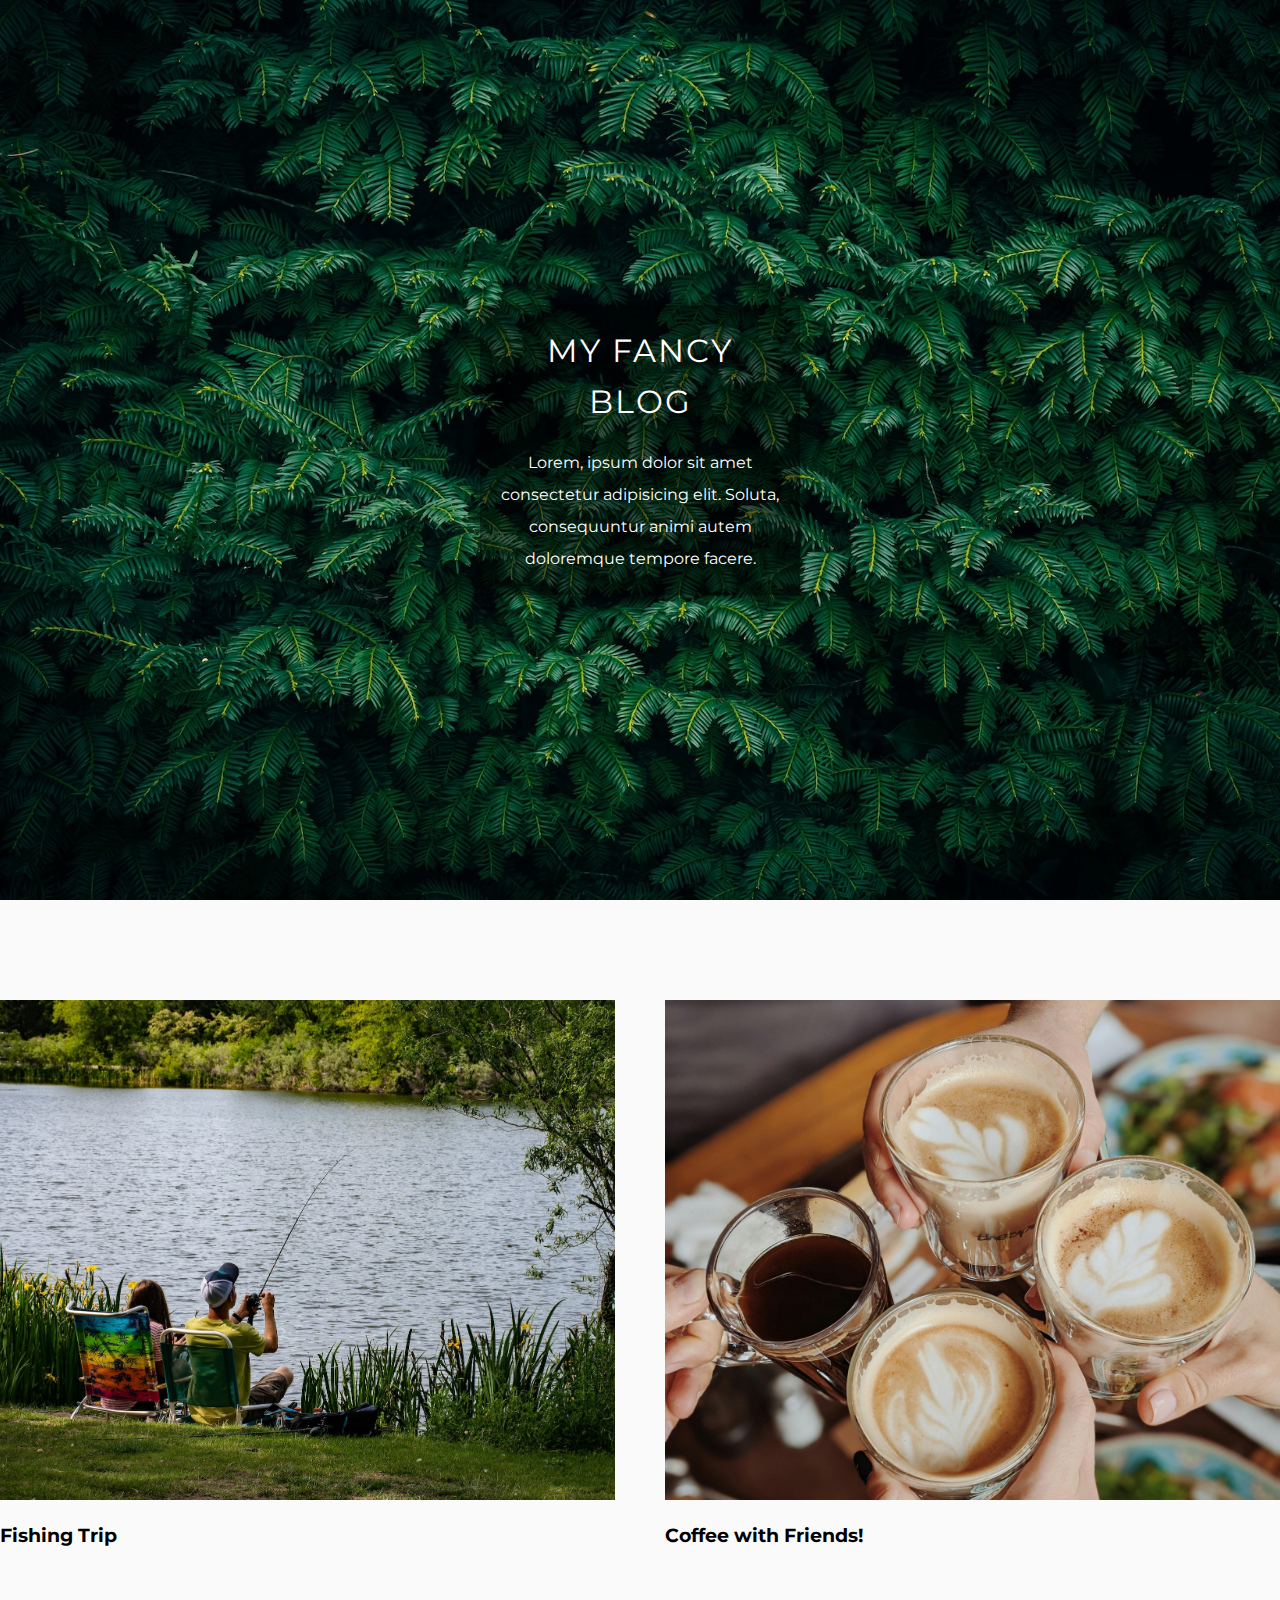
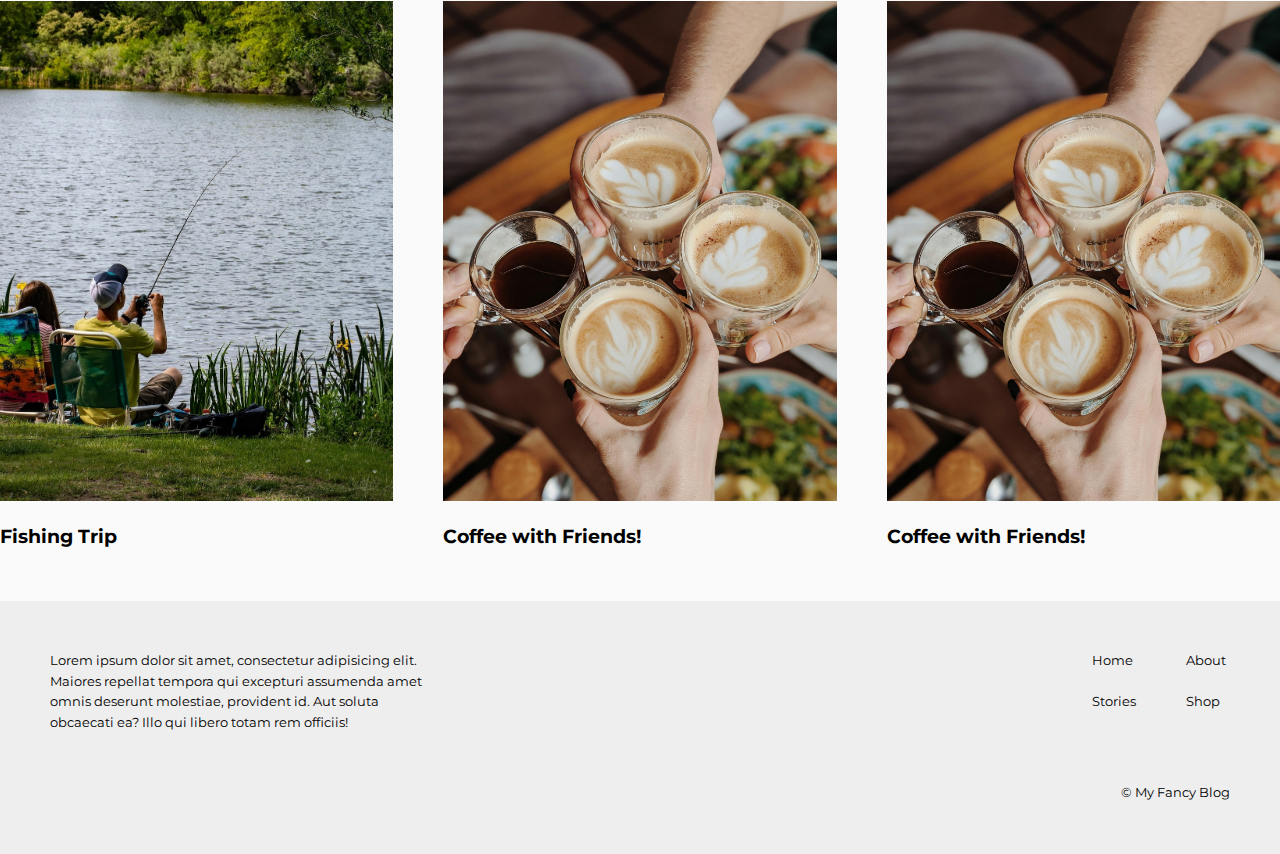
<file: blog/index.html>
<!DOCTYPE html>
<html lang="en">
<head>
    <meta charset="UTF-8">
    <meta name="viewport" content="width=device-width, initial-scale=1.0">
    <title>My Fancy Blog</title>
    
    <link rel="preconnect" href="https://fonts.googleapis.com">
    <link rel="preconnect" href="https://fonts.gstatic.com" crossorigin>
    <link href="https://fonts.googleapis.com/css2?family=Montserrat:ital,wght@0,100..900;1,100..900&display=swap" rel="stylesheet">
    <link href="https://fonts.googleapis.com/css2?family=Cardo:ital,wght@0,400;0,700;1,400&family=Montserrat:ital,wght@0,100..900;1,100..900&display=swap" rel="stylesheet">

    <link rel="stylesheet" href="style.css">
</head>
<body>
    
    <!-- WEBSITE NAVIGATION -->
    <nav class="navbar">
        <div class="container">
            
            <!-- Website Brand -->
            <a href="#" class="navbar-brand">My Fancy Blog</a>

            <!-- Links -->
            <ul class="navbar-nav">

                <li class="nav-item">
                    <a href="#" class="nav-link">Featured Stories</a>
                </li>
                <li class="nav-item">
                    <a href="#" class="nav-link">About</a>
                </li>
                <li class="nav-item">
                    <a href="#" class="nav-link">Shop</a>
                </li>

            </ul>

        </div>
    </nav>

    <!-- INTRO BOX -->
    <header class="intro">
        <div class="intro-container">
            <h1>My Fancy Blog</h1>
            <p>Lorem, ipsum dolor sit amet consectetur adipisicing elit. Soluta, consequuntur animi autem doloremque tempore facere.</p>
        </div>
    </header>
    
    <!-- WEBSITE CONTAINER -->
    <div class="container">
        
        <!-- MAIN WEBSITE CONTENT -->
        <main class="main-content">
            
            <!-- SECTION OF FEATURED STORIES -->
            <section class="featured-stories">
                
                <!-- SECTION TITLE -->
                <h3 class="vertical-title">Featured Stories</h3>

                <!-- SIMPLE GRID LAYOUT -->
                <div class="row two-column">
                    
                    <!-- Card -->
                    <a href="story.html" class="card">
                        <div class="card-image">
                            <img src="images/fishing.jpg" alt="Fishing">
                        </div>
                        
                        <h2>Fishing Trip</h2>
                    </a>
                    
                    <!-- Card -->
                    <a href="story.html" class="card">
                        <div class="card-image">
                            <img src="images/coffee.jpg" alt="Coffee">
                        </div>
                        
                        <h2>Coffee with Friends!</h2>
                    </a>
                    
                </div>

                <!-- SIMPLE GRID LAYOUT -->
                <div class="row three-column">
                    
                    <!-- Card -->
                    <a href="story.html" class="card">
                        <div class="card-image">
                            <img src="images/fishing.jpg" alt="Fishing">
                        </div>
                        
                        <h2>Fishing Trip</h2>
                    </a>
                    
                    <!-- Card -->
                    <a href="story.html" class="card">
                        <div class="card-image">
                            <img src="images/coffee.jpg" alt="Coffee">
                        </div>
                        
                        <h2>Coffee with Friends!</h2>
                    </a>
                    
                    <!-- Card -->
                    <a href="story.html" class="card">
                        <div class="card-image">
                            <img src="images/coffee.jpg" alt="Coffee">
                        </div>
                        
                        <h2>Coffee with Friends!</h2>
                    </a>
                    
                </div>
                
            </section>
            
        </main>
        
    </div>

    <!-- WEBSITE FOOTER -->
    <footer class="website-footer">
        
        <div class="container">

            <p class="summary">
                Lorem ipsum dolor sit amet, consectetur adipisicing elit. Maiores repellat tempora qui excepturi assumenda amet omnis deserunt molestiae, provident id. Aut soluta obcaecati ea? Illo qui libero totam rem officiis!
            </p>

            <ul class="footer-links">

                <li class="footer-item">
                    <a href="#" class="link">Home</a>
                </li>
                <li class="footer-item">
                    <a href="#" class="link">Stories</a>
                </li>
                <li class="footer-item">
                    <a href="#" class="link">About</a>
                </li>
                <li class="footer-item">
                    <a href="#" class="link">Shop</a>
                </li>

            </ul>

            <p class="copyright">
                &copy; My Fancy Blog
            </p>

        </div>

    </footer>

</body>
</html>
</file>
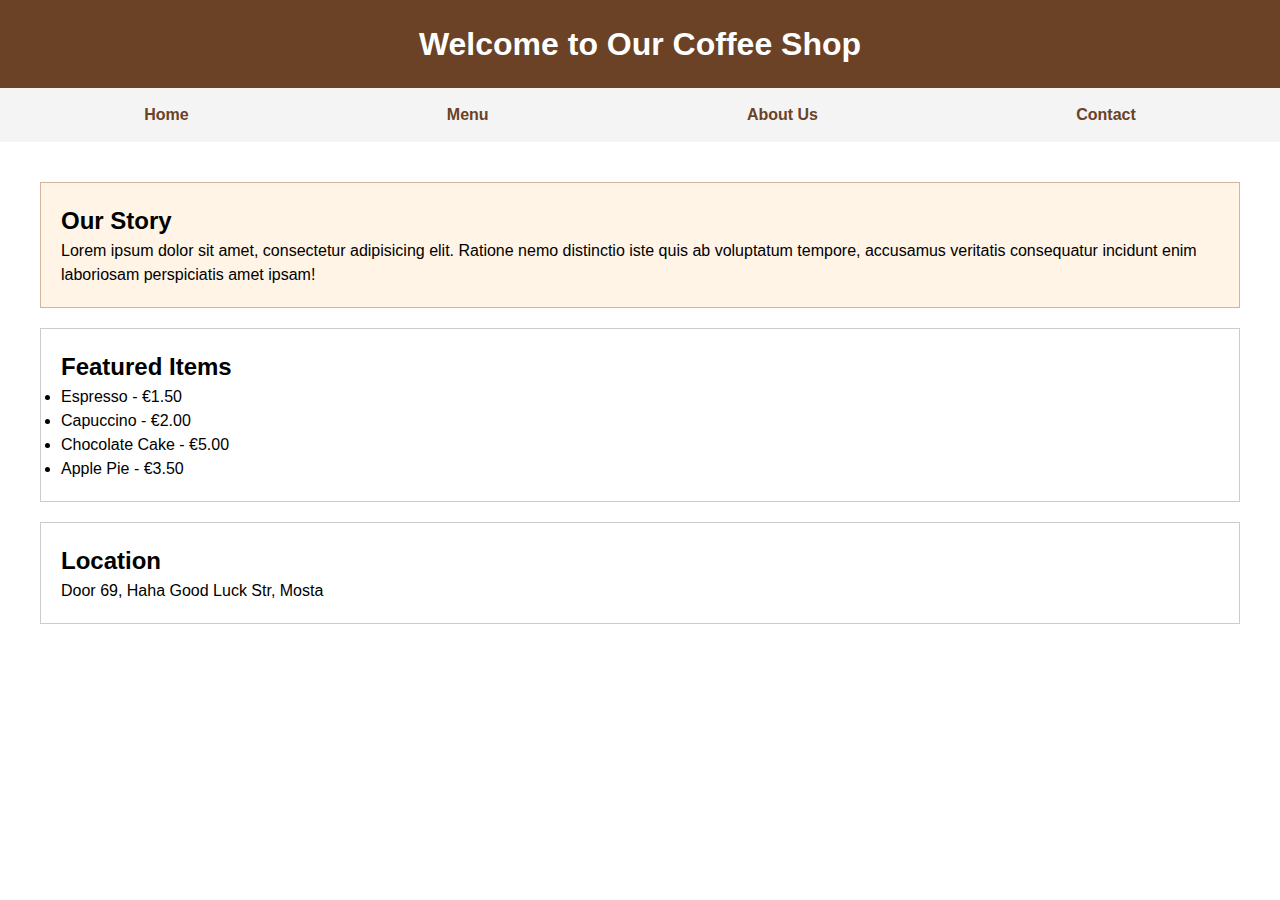
<file: coffee-shop.html>
<!DOCTYPE html>
<html lang="en">
<head>
    <meta charset="UTF-8">
    <meta name="viewport" content="width=device-width, initial-scale=1.0">
    <title>Coffee Shop</title>

    <style>
        /* This is a basic CSS reset
            targeting ALL elements */
        * {
            margin: 0;
            padding: 0;
        }

        body {
            font-family: Arial, sans-serif;
            line-height: 1.5;
        }

        header {
            background-color: #6b4226;
            color: #fff;
            text-align: center;
            padding: 20px;
        }

        nav {
            background-color: #f4f4f4;
            padding: 15px;
            display: flex;
            justify-content: space-around;
        }

        /* This targets all links
            inside the navigation ONLY */
        nav a {
            color: #6b4226;
            text-decoration: none;
            font-weight: bold;
        }

        main {
            margin: 20px;
            padding: 20px;
        }

        /* Classes are targeted with
            a dot. */
        .box {
            border-width: 1px;
            border-style: solid;
            border-color: #ccc;
            padding: 20px;
            margin-bottom: 20px;
        }

        .highlight {
            background-color: #fff4e6;
            border-color: #d4b49b;
        }
    </style>
</head>
<body>

    <!-- Website Header -->
    <header>
        <h1>Welcome to Our Coffee Shop</h1>
    </header>

    <!-- Website Navigation -->
    <nav>
        <a href="#">Home</a>
        <a href="#">Menu</a>
        <a href="#">About Us</a>
        <a href="#">Contact</a>
    </nav>

    <!-- Main Content -->
    <main>

        <!-- Welcome Box -->
        <div class="box highlight">
            <h2>Our Story</h2>
            <p>Lorem ipsum dolor sit amet, consectetur adipisicing elit. Ratione nemo distinctio iste quis ab voluptatum tempore, accusamus veritatis consequatur incidunt enim laboriosam perspiciatis amet ipsam!</p>
        </div>

        <!-- Featured Items Box -->
        <div class="box">
            <h2>Featured Items</h2>
            <ul>
                <li>Espresso - &euro;1.50</li>
                <li>Capuccino - &euro;2.00</li>
                <li>Chocolate Cake - &euro;5.00</li>
                <li>Apple Pie - &euro;3.50</li>
            </ul>
        </div>

        <!-- Location Box -->
        <div class="box">
            <h2>Location</h2>
            <p>Door 69, Haha Good Luck Str, Mosta</p>
        </div>
    </main>
</body>
</html>
</file>
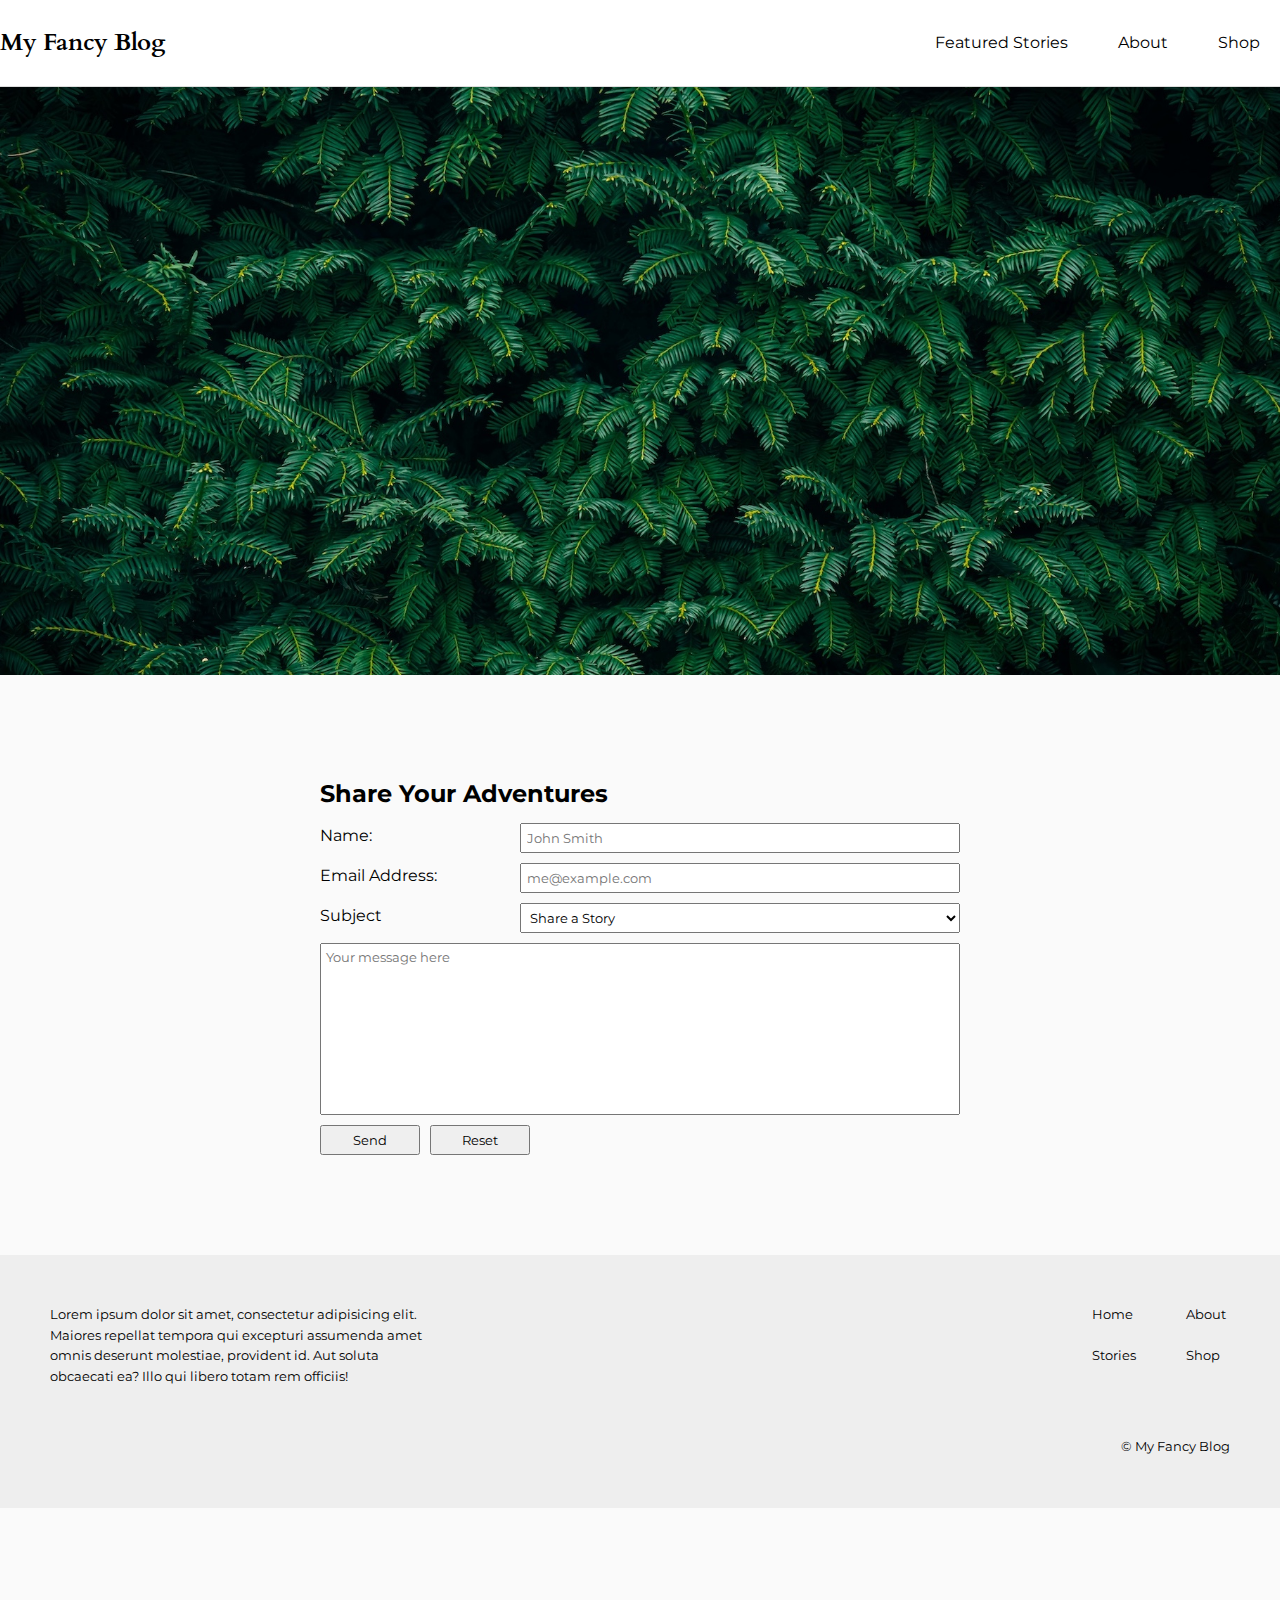
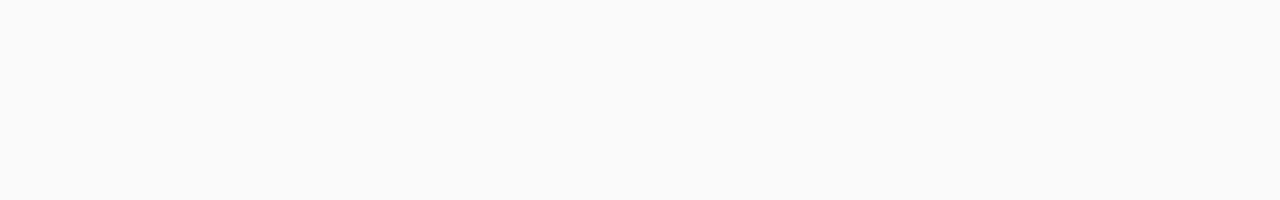
<file: blog/contact.html>
<!DOCTYPE html>
<html lang="en">
<head>
    <meta charset="UTF-8">
    <meta name="viewport" content="width=device-width, initial-scale=1.0">
    <title>My Fancy Blog :: Leaves are Life</title>
    
    <link rel="preconnect" href="https://fonts.googleapis.com">
    <link rel="preconnect" href="https://fonts.gstatic.com" crossorigin>
    <link href="https://fonts.googleapis.com/css2?family=Montserrat:ital,wght@0,100..900;1,100..900&display=swap" rel="stylesheet">
    <link href="https://fonts.googleapis.com/css2?family=Cardo:ital,wght@0,400;0,700;1,400&family=Montserrat:ital,wght@0,100..900;1,100..900&display=swap" rel="stylesheet">
    
    <link rel="stylesheet" href="style.css">
</head>
<body>
    
    <!-- WEBSITE NAVIGATION -->
    <nav class="navbar">
        <div class="container">
            
            <!-- Website Brand -->
            <a href="#" class="navbar-brand">My Fancy Blog</a>
            
            <!-- Links -->
            <ul class="navbar-nav">
                
                <li class="nav-item">
                    <a href="#" class="nav-link">Featured Stories</a>
                </li>
                <li class="nav-item">
                    <a href="#" class="nav-link">About</a>
                    <div class="dropdown">
                        <a href="#">New Page</a>
                        <a href="#">New Page</a>
                    </div>
                </li>
                <li class="nav-item">
                    <a href="#" class="nav-link">Shop</a>
                </li>
                
            </ul>
            
        </div>
    </nav>

    <!-- ARTICLE HEADER -->
    <header class="intro intro-narrow"></header>
    
    <!-- WEBSITE CONTAINER -->
    <div class="container">
        
        <!-- MAIN WEBSITE CONTENT -->
        <main class="main-content">
            
            <!--
                Forms need to use back-end code to send an
                email. It is not possible to make this work
                using only HTML and CSS. For this example,
                we'll just compile an email.
            -->
            <form action="mailto:info@example.com" method="post" enctype="text/plain" class="website-form content-narrow">
            
                <h2>Share Your Adventures</h2>

                <div class="form-element">
                    <label for="name">Name:</label>
                    <input type="text" name="name" id="name" placeholder="John Smith" required>
                </div>
                <div class="form-element">
                    <label for="email">Email Address:</label>
                    <input type="email" name="email" id="email" placeholder="me@example.com" required>
                </div>

                <!--
                    The value="" part of a dropdown will
                    be printed in the email
                -->
                <div class="form-element">
                    <label for="subject">Subject</label>
                    <select name="subject" id="subject">
                        <option value="Share a Story">Share a Story</option>
                        <option value="Karen">I am offended by this</option>
                    </select>
                </div>
                <div class="form-element">
                    <textarea name="message" id="message" rows="10" placeholder="Your message here"></textarea>
                </div>

                <div class="form-element">
                    <button type="submit">Send</button>
                    <button type="reset">Reset</button>
                </div>

            </form>
            
        </main>
        
    </div>
    
    <!-- WEBSITE FOOTER -->
    <footer class="website-footer">
        
        <div class="container">
            
            <p class="summary">
                Lorem ipsum dolor sit amet, consectetur adipisicing elit. Maiores repellat tempora qui excepturi assumenda amet omnis deserunt molestiae, provident id. Aut soluta obcaecati ea? Illo qui libero totam rem officiis!
            </p>
            
            <ul class="footer-links">
                
                <li class="footer-item">
                    <a href="#" class="link">Home</a>
                </li>
                <li class="footer-item">
                    <a href="#" class="link">Stories</a>
                </li>
                <li class="footer-item">
                    <a href="#" class="link">About</a>
                </li>
                <li class="footer-item">
                    <a href="#" class="link">Shop</a>
                </li>
                
            </ul>
            
            <p class="copyright">
                &copy; My Fancy Blog
            </p>
            
        </div>
        
    </footer>    
    
</body>
</html>
</file>
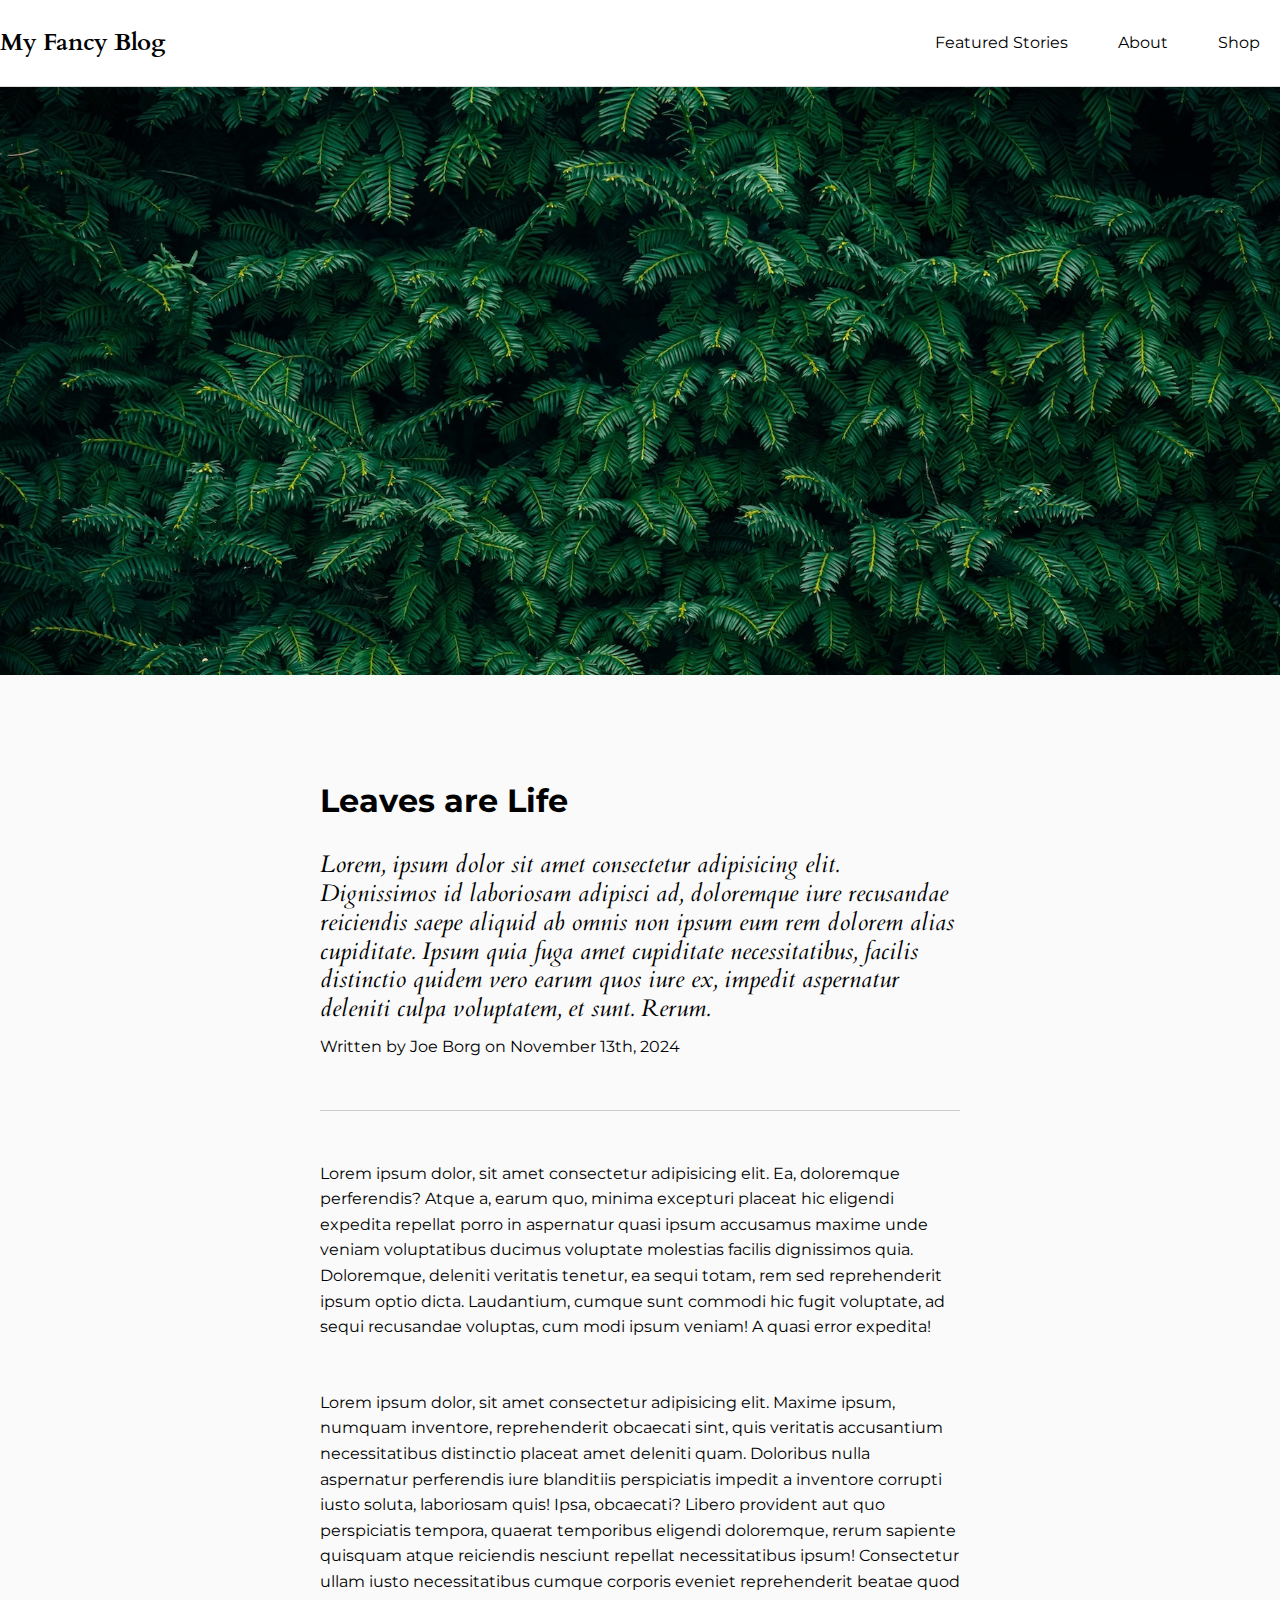
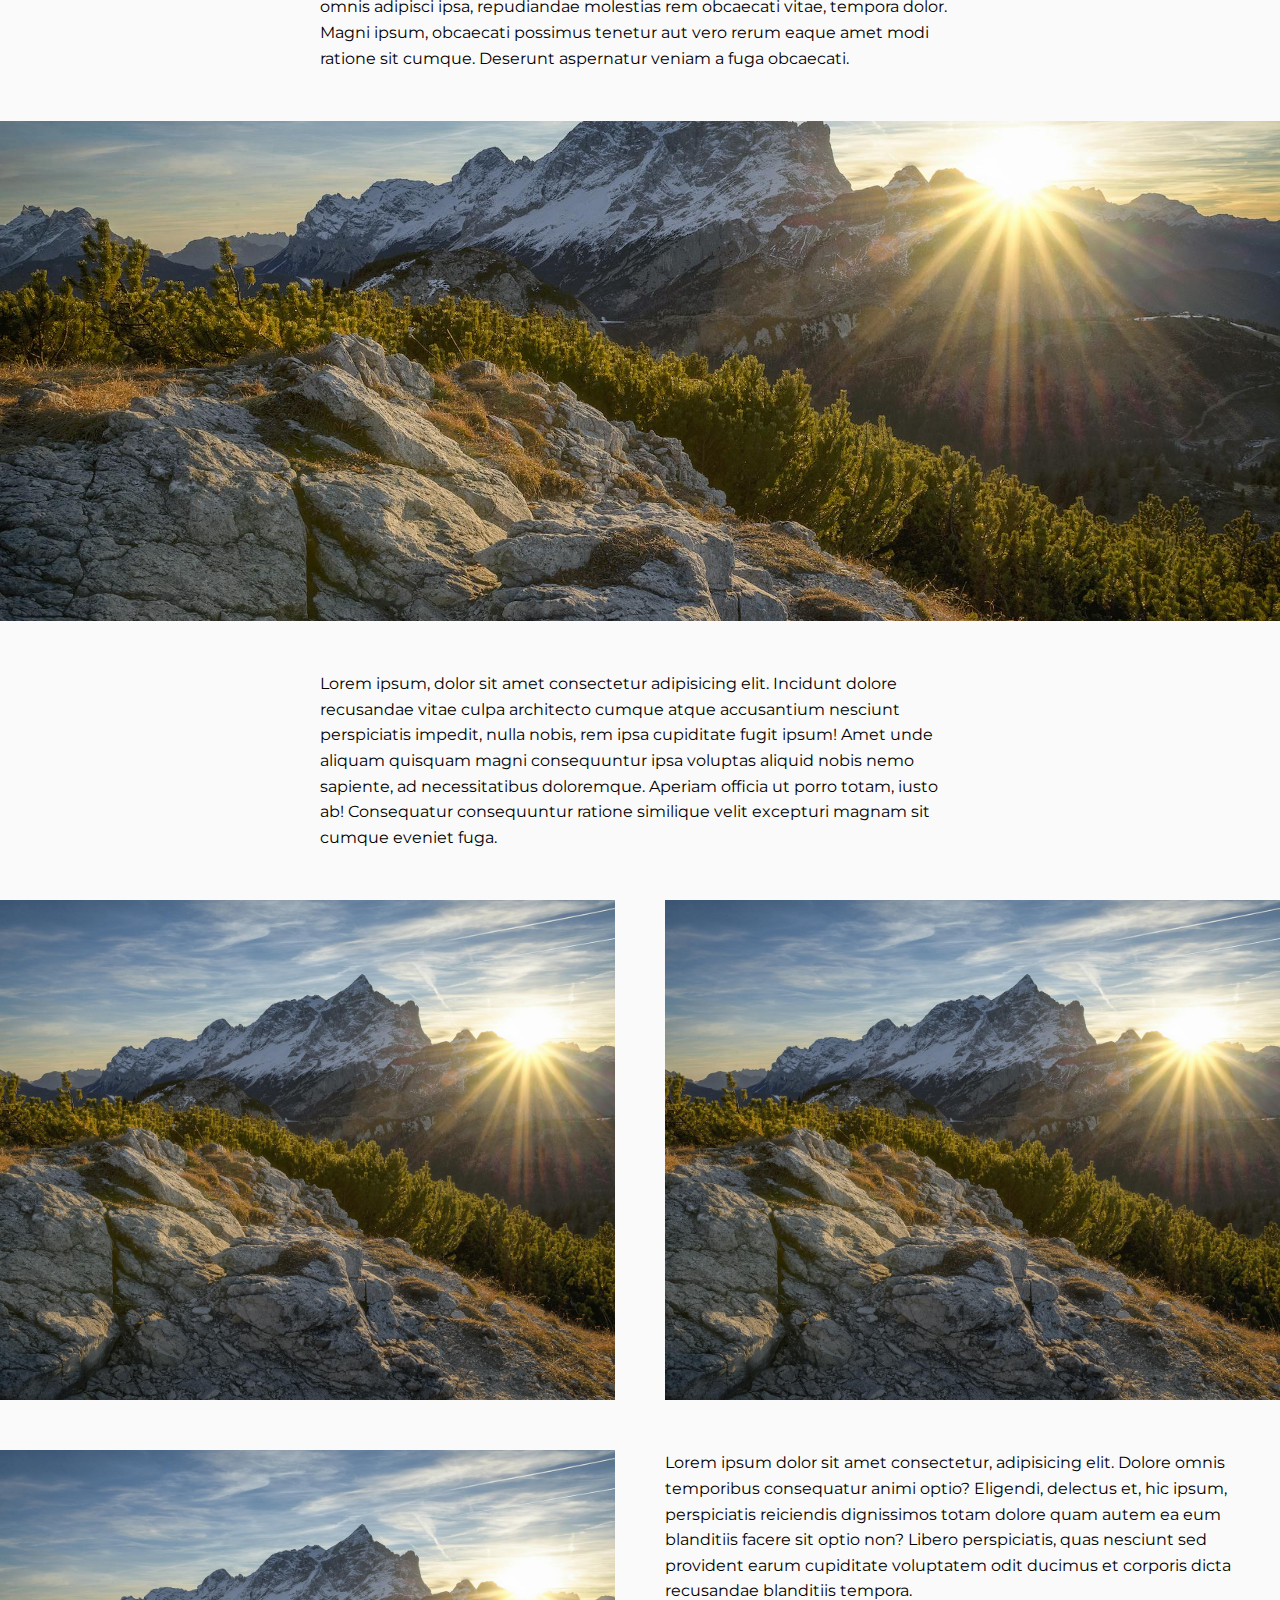
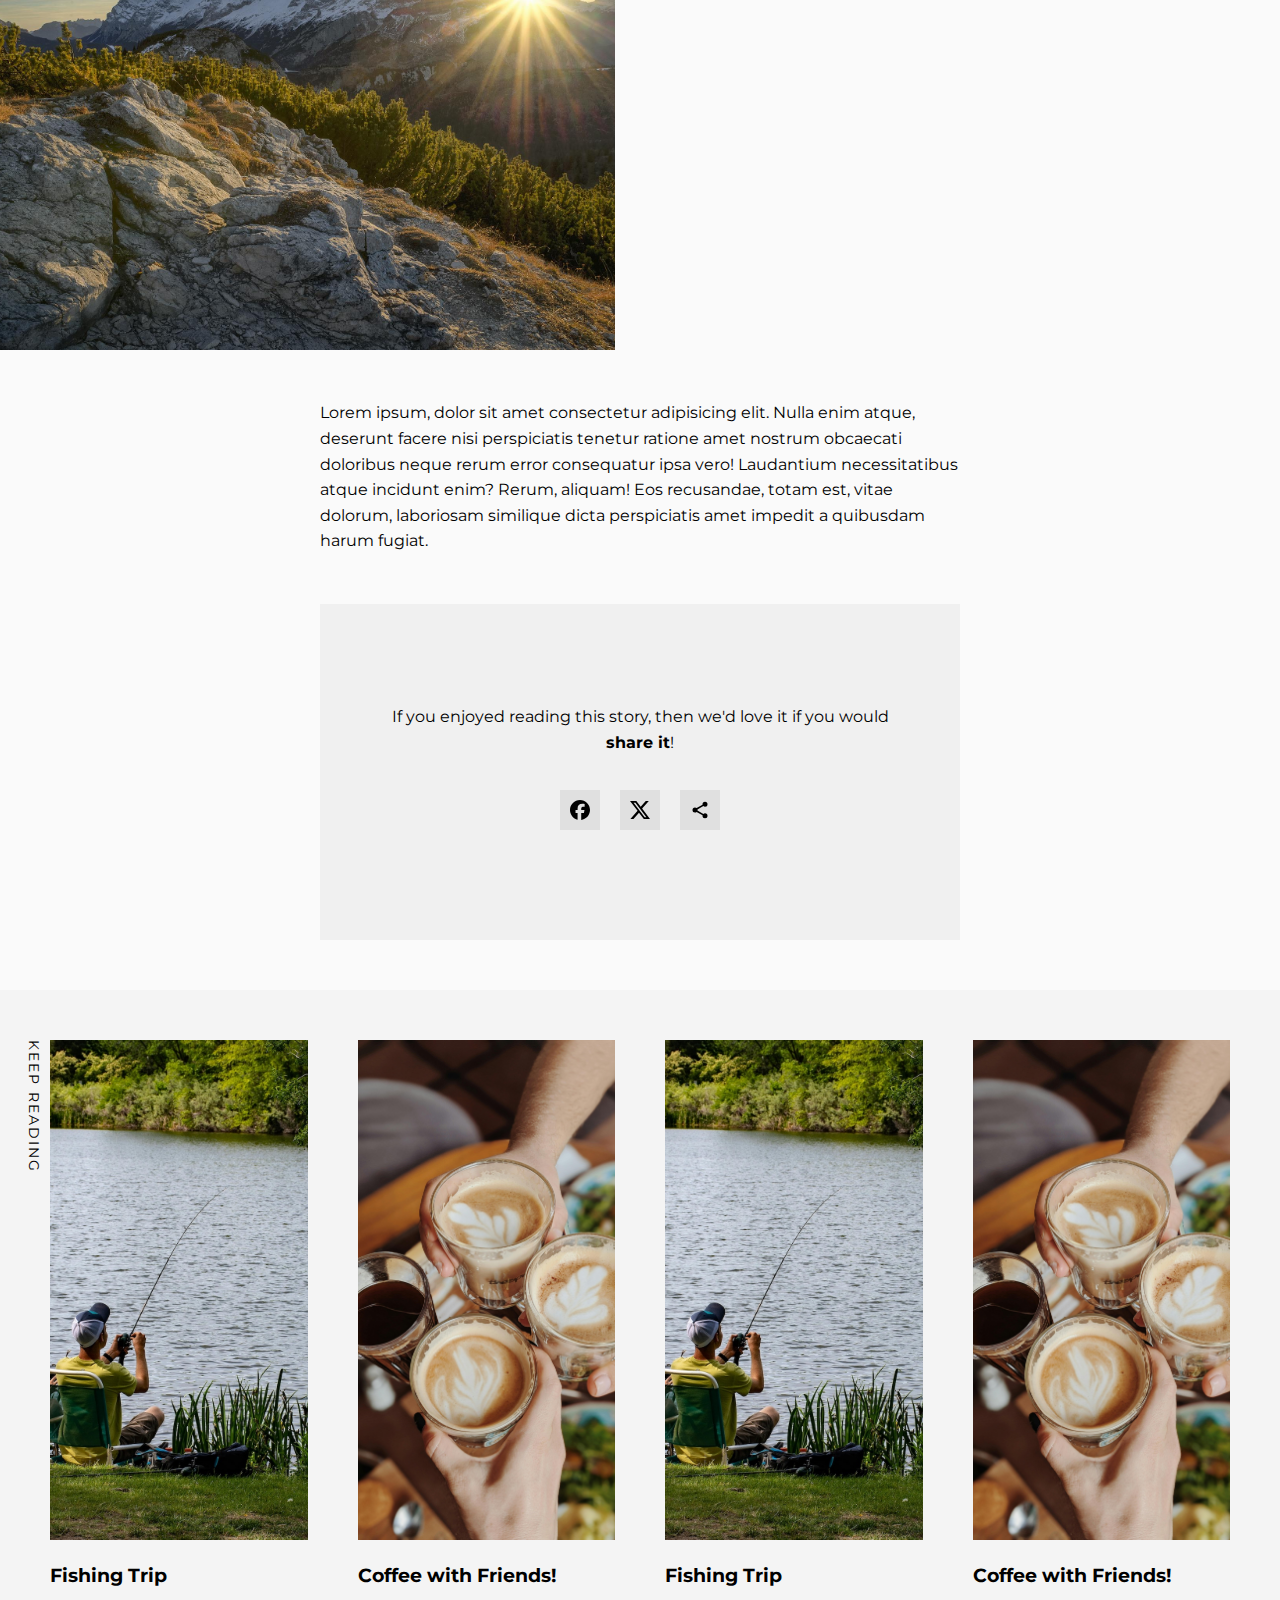
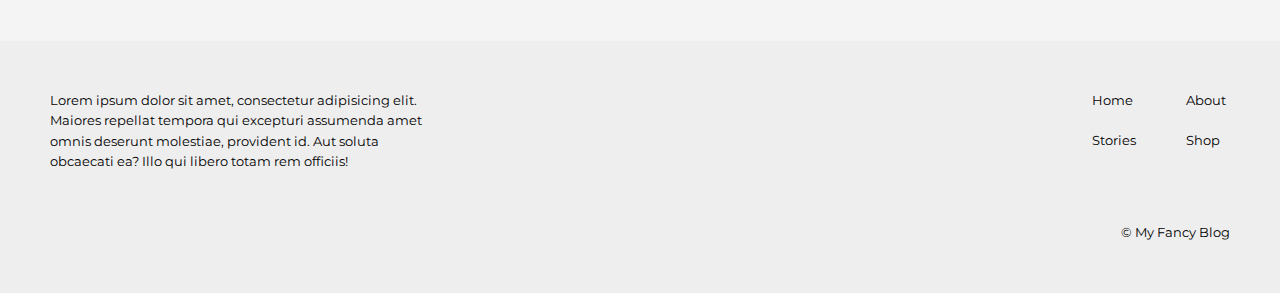
<file: blog/story.html>
<!DOCTYPE html>
<html lang="en">
<head>
    <meta charset="UTF-8">
    <meta name="viewport" content="width=device-width, initial-scale=1.0">
    <title>My Fancy Blog :: Leaves are Life</title>
    
    <link rel="preconnect" href="https://fonts.googleapis.com">
    <link rel="preconnect" href="https://fonts.gstatic.com" crossorigin>
    <link href="https://fonts.googleapis.com/css2?family=Montserrat:ital,wght@0,100..900;1,100..900&display=swap" rel="stylesheet">
    <link href="https://fonts.googleapis.com/css2?family=Cardo:ital,wght@0,400;0,700;1,400&family=Montserrat:ital,wght@0,100..900;1,100..900&display=swap" rel="stylesheet">
    
    <link rel="stylesheet" href="style.css">
</head>
<body>
    
    <!-- WEBSITE NAVIGATION -->
    <nav class="navbar">
        <div class="container">
            
            <!-- Website Brand -->
            <a href="#" class="navbar-brand">My Fancy Blog</a>
            
            <!-- Links -->
            <ul class="navbar-nav">
                
                <li class="nav-item">
                    <a href="#" class="nav-link">Featured Stories</a>
                </li>
                <li class="nav-item">
                    <a href="#" class="nav-link">About</a>
                    <div class="dropdown">
                        <a href="#">New Page</a>
                        <a href="#">New Page</a>
                    </div>
                </li>
                <li class="nav-item">
                    <a href="#" class="nav-link">Shop</a>
                </li>
                
            </ul>
            
        </div>
    </nav>

    <!-- ARTICLE HEADER -->
    <header class="intro intro-narrow"></header>
    
    <!-- WEBSITE CONTAINER -->
    <div class="container">
        
        <!-- MAIN WEBSITE CONTENT -->
        <main class="main-content">
            
            <article class="story">
                
                <!-- ARTICLE HEADER -->
                <header class="story-header content-narrow">
                    
                    <h1>Leaves are Life</h1>
                    <p>Lorem, ipsum dolor sit amet consectetur adipisicing elit. Dignissimos id laboriosam adipisci ad, doloremque iure recusandae reiciendis saepe aliquid ab omnis non ipsum eum rem dolorem alias cupiditate. Ipsum quia fuga amet cupiditate necessitatibus, facilis distinctio quidem vero earum quos iure ex, impedit aspernatur deleniti culpa voluptatem, et sunt. Rerum.</p>
                    <div class="byline">
                        Written by
                        <address>Joe Borg</address>
                        on
                        <!-- Format: YYYY-MM-DD T HH:MM:SS -->
                        <time datetime="2024-11-13T10:00:00">November 13th, 2024</time>
                    </div>
                    
                </header>
                
                <hr class="content-narrow">
                
                <!-- ARTICLE CONTENT -->
                <section class="story-content">
                    
                    <p class="content-narrow">
                        Lorem ipsum dolor, sit amet consectetur adipisicing elit. Ea, doloremque perferendis? Atque a, earum quo, minima excepturi placeat hic eligendi expedita repellat porro in aspernatur quasi ipsum accusamus maxime unde veniam voluptatibus ducimus voluptate molestias facilis dignissimos quia. Doloremque, deleniti veritatis tenetur, ea sequi totam, rem sed reprehenderit ipsum optio dicta. Laudantium, cumque sunt commodi hic fugit voluptate, ad sequi recusandae voluptas, cum modi ipsum veniam! A quasi error expedita!
                    </p>
                    
                    <p class="content-narrow">
                        Lorem ipsum dolor, sit amet consectetur adipisicing elit. Maxime ipsum, numquam inventore, reprehenderit obcaecati sint, quis veritatis accusantium necessitatibus distinctio placeat amet deleniti quam. Doloribus nulla aspernatur perferendis iure blanditiis perspiciatis impedit a inventore corrupti iusto soluta, laboriosam quis! Ipsa, obcaecati? Libero provident aut quo perspiciatis tempora, quaerat temporibus eligendi doloremque, rerum sapiente quisquam atque reiciendis nesciunt repellat necessitatibus ipsum! Consectetur ullam iusto necessitatibus cumque corporis eveniet reprehenderit beatae quod omnis adipisci ipsa, repudiandae molestias rem obcaecati vitae, tempora dolor. Magni ipsum, obcaecati possimus tenetur aut vero rerum eaque amet modi ratione sit cumque. Deserunt aspernatur veniam a fuga obcaecati.
                    </p>
                    
                    <div class="row one-column">
                        <div class="card">
                            <div class="card-image">
                                <img src="images/mountains.jpg" alt="Mountains">
                            </div>
                        </div>
                    </div>
                    
                    <p class="content-narrow">
                        Lorem ipsum, dolor sit amet consectetur adipisicing elit. Incidunt dolore recusandae vitae culpa architecto cumque atque accusantium nesciunt perspiciatis impedit, nulla nobis, rem ipsa cupiditate fugit ipsum! Amet unde aliquam quisquam magni consequuntur ipsa voluptas aliquid nobis nemo sapiente, ad necessitatibus doloremque. Aperiam officia ut porro totam, iusto ab! Consequatur consequuntur ratione similique velit excepturi magnam sit cumque eveniet fuga.
                    </p>
                    
                    <div class="row two-column">
                        <div class="card">
                            <div class="card-image">
                                <img src="images/mountains.jpg" alt="Mountains">
                            </div>
                        </div>
                        
                        <div class="card">
                            <div class="card-image">
                                <img src="images/mountains.jpg" alt="Mountains">
                            </div>
                        </div>
                        
                        <div class="card">
                            <div class="card-image">
                                <img src="images/mountains.jpg" alt="Mountains">
                            </div>
                        </div>
                        
                        <p class="card">
                            Lorem ipsum dolor sit amet consectetur, adipisicing elit. Dolore omnis temporibus consequatur animi optio? Eligendi, delectus et, hic ipsum, perspiciatis reiciendis dignissimos totam dolore quam autem ea eum blanditiis facere sit optio non? Libero perspiciatis, quas nesciunt sed provident earum cupiditate voluptatem odit ducimus et corporis dicta recusandae blanditiis tempora.
                        </p>
                    </div>
                    
                    <p class="content-narrow">
                        Lorem ipsum, dolor sit amet consectetur adipisicing elit. Nulla enim atque, deserunt facere nisi perspiciatis tenetur ratione amet nostrum obcaecati doloribus neque rerum error consequatur ipsa vero! Laudantium necessitatibus atque incidunt enim? Rerum, aliquam! Eos recusandae, totam est, vitae dolorum, laboriosam similique dicta perspiciatis amet impedit a quibusdam harum fugiat.
                    </p>
                    
                </section>
                
                <!-- ARTICLE FOOTER -->
                <footer class="story-footer content-narrow">
                    
                    <p>
                        If you enjoyed reading this story,
                        then we'd love it if you would
                        <strong>share it</strong>!
                    </p>
                    
                    <div class="social-links">
                        
                        <!-- external websites are linked using
                        http:// and the link, or just // 
                        (because coders are lazy lol) -->
                        <a href="//google.com" target="_blank" class="social-icon">
                            <svg role="img" viewBox="0 0 24 24" xmlns="http://www.w3.org/2000/svg" fill="color"><title>Facebook</title><path d="M9.101 23.691v-7.98H6.627v-3.667h2.474v-1.58c0-4.085 1.848-5.978 5.858-5.978.401 0 .955.042 1.468.103a8.68 8.68 0 0 1 1.141.195v3.325a8.623 8.623 0 0 0-.653-.036 26.805 26.805 0 0 0-.733-.009c-.707 0-1.259.096-1.675.309a1.686 1.686 0 0 0-.679.622c-.258.42-.374.995-.374 1.752v1.297h3.919l-.386 2.103-.287 1.564h-3.246v8.245C19.396 23.238 24 18.179 24 12.044c0-6.627-5.373-12-12-12s-12 5.373-12 12c0 5.628 3.874 10.35 9.101 11.647Z"/></svg>
                        </a>
                        
                        <a href="//google.com" target="_blank" class="social-icon">
                            <svg role="img" viewBox="0 0 24 24" xmlns="http://www.w3.org/2000/svg" fill="color"><title>X</title><path d="M18.901 1.153h3.68l-8.04 9.19L24 22.846h-7.406l-5.8-7.584-6.638 7.584H.474l8.6-9.83L0 1.154h7.594l5.243 6.932ZM17.61 20.644h2.039L6.486 3.24H4.298Z"/></svg>
                        </a>
                        
                        <a href="#" target="_blank" class="social-icon">
                            <svg xmlns="http://www.w3.org/2000/svg" x="0px" y="0px" width="100" height="100" viewBox="0 0 24 24">
                                <path d="M 18 2 A 3 3 0 0 0 15 5 A 3 3 0 0 0 15.054688 5.5605469 L 7.9394531 9.7109375 A 3 3 0 0 0 6 9 A 3 3 0 0 0 3 12 A 3 3 0 0 0 6 15 A 3 3 0 0 0 7.9355469 14.287109 L 15.054688 18.439453 A 3 3 0 0 0 15 19 A 3 3 0 0 0 18 22 A 3 3 0 0 0 21 19 A 3 3 0 0 0 18 16 A 3 3 0 0 0 16.0625 16.712891 L 8.9453125 12.560547 A 3 3 0 0 0 9 12 A 3 3 0 0 0 8.9453125 11.439453 L 16.060547 7.2890625 A 3 3 0 0 0 18 8 A 3 3 0 0 0 21 5 A 3 3 0 0 0 18 2 z"></path>
                            </svg>
                        </a>
                    </div>
                    
                </footer>
                
            </article>
            
        </main>
        
    </div>
    
    <div class="keep-reading">
        <div class="container">
            
            <!-- SECTION TITLE -->
            <h3 class="vertical-title">Keep Reading</h3>

            <!-- SIMPLE GRID LAYOUT -->
            <div class="row four-column">
                
                <!-- Card -->
                <a href="story.html" class="card">
                    <div class="card-image">
                        <img src="images/fishing.jpg" alt="Fishing">
                    </div>
                    
                    <h2>Fishing Trip</h2>
                </a>
                
                <!-- Card -->
                <a href="story.html" class="card">
                    <div class="card-image">
                        <img src="images/coffee.jpg" alt="Coffee">
                    </div>
                    
                    <h2>Coffee with Friends!</h2>
                </a>
                
                <!-- Card -->
                <a href="story.html" class="card">
                    <div class="card-image">
                        <img src="images/fishing.jpg" alt="Fishing">
                    </div>
                    
                    <h2>Fishing Trip</h2>
                </a>
                
                <!-- Card -->
                <a href="story.html" class="card">
                    <div class="card-image">
                        <img src="images/coffee.jpg" alt="Coffee">
                    </div>
                    
                    <h2>Coffee with Friends!</h2>
                </a>
                
            </div>
            
            
        </div>
    </div>
    
    <!-- WEBSITE FOOTER -->
    <footer class="website-footer">
        
        <div class="container">
            
            <p class="summary">
                Lorem ipsum dolor sit amet, consectetur adipisicing elit. Maiores repellat tempora qui excepturi assumenda amet omnis deserunt molestiae, provident id. Aut soluta obcaecati ea? Illo qui libero totam rem officiis!
            </p>
            
            <ul class="footer-links">
                
                <li class="footer-item">
                    <a href="#" class="link">Home</a>
                </li>
                <li class="footer-item">
                    <a href="#" class="link">Stories</a>
                </li>
                <li class="footer-item">
                    <a href="#" class="link">About</a>
                </li>
                <li class="footer-item">
                    <a href="#" class="link">Shop</a>
                </li>
                
            </ul>
            
            <p class="copyright">
                &copy; My Fancy Blog
            </p>
            
        </div>
        
    </footer>    
    
</body>
</html>
</file>
<file: blog/style.css>
/************** CSS RESET **************/
* {
    margin: 0;
    padding: 0;

    box-sizing: border-box;
    /* So that elements will scale correctly */
}

/************** GENERIC ELEMENTS **************/
body {
    background-color: #fafafa;

    font-family: Montserrat, Arial, sans-serif;

    line-height: 1.6;

    min-height: 200vh;
}

hr {
    /* Borders in HR elements are rendered in 3D
        so if we want a clean line, we need to
        cancel the default border */
    border: none;
    border-top: 1px solid #ccc;

    /* !important will prevent this from changing */
    margin-top: 50px !important;
    margin-bottom: 50px !important;
}

/************** INTRO SCREEN **************/
.intro {
    background-image: url(images/leaves.jpg);
    background-size: cover;
    background-position: center;
    background-attachment: fixed;

    width: 100vw; /* 100% of the window width */
    width: auto; /* fixes a scrolling bug */
    
    height: 100vh; /* 100% of the window height */

    display: flex;

    /* forces the z-index to work */
    position: relative;
    /* this should be bigger than the navbar */
    z-index: 1010;
}

/* Replace the original intro css */
.intro-narrow {
    height: 75vh;
    z-index: 990;
}

.intro-container {
    background-color: rgba(0, 0, 0, 0.5);
    color: #fff;
    /* properties: X Y Size Color */
    box-shadow: 0 0 10px rgba(0, 0, 0, 0.5);

    width: 25%;

    padding: 20px;
    margin: auto;

    text-align: center;
}

.intro h1 {
    text-transform: uppercase;
    font-weight: normal;

    letter-spacing: 2px;
    margin-bottom: 20px;
}

.intro p {
    line-height: 2;
}

/************** CARDS **************/
.card {
    display: block;

    color: #000;
    text-decoration: none;
}

.card-image {
    height: 500px;

    overflow: hidden;
}

.card img {
    display: block;

    width: 100%;
    height: 100%;
    object-fit: cover;

    transition-property: transform;
    transition-duration: 1s;
    transition-timing-function: ease-out;
}

.card h2 {
    margin-top: 20px;
    margin-bottom: 50px;

    font-size: 1.2em;
    /* em - scaling unit based on font size */
}

.card:hover img {
    transform: scale(1.2);

    transition-duration: 10s;
    transition-timing-function: linear;
}

/************** CONTAINER **************/
.container {
    max-width: 1280px;

    margin: auto;
}

/************** GRID LAYOUT **************/
.row {
    display: flex;
    flex-wrap: wrap;
    gap: 50px;
}

.one-column .card {
    width: 100%;
}

.two-column .card {
    width: calc((100% - 50px) / 2);
}

.three-column .card {
    width: calc((100% - 100px) / 3);
}

.four-column .card {
    width: calc((100% - 150px) / 4);
}

/************** MAIN CONTENT **************/
.main-content {
    margin-top: 100px;
}

.content-narrow {
    width: 50%;
    min-width: 640px;

    margin: auto;
}

.vertical-title {
    font-size: 0.9em;
    text-transform: uppercase;
    letter-spacing: 2px;
    font-weight: normal;

    transform-origin: 0 0;
    transform: rotate(90deg) translateY(5px);

    position: absolute;
    /* does not flow with the normal content */
}

/************** FOOTER **************/
.website-footer {
    background-color: #eee;
    padding: 50px;

    font-size: 0.8em;
}

/* look for container inside the footer */
.website-footer .container {
    display: flex;
    flex-wrap: wrap;
}

.website-footer .summary {
    width: 33%;
}

.website-footer .footer-links {
    list-style: none;
    /* display: flex; /* to put elements next to each other */ 

    margin-left: auto;

    columns: 2; /* comment if we don't want columns */
    gap: 50px;
}

.website-footer .footer-item {
    margin-bottom: 20px;
}

.website-footer .link {
    color: #000;
    text-decoration: none;
}

.website-footer .copyright {
    width: 100%;

    margin-top: 50px;
    
    text-align: right;
}

/************** NAVIGATION **************/
.navbar {
    background-color: #fff;

    /* Positions the navbar on the screen
        and not in the normal HTML flow */
    position: fixed;
    left: 0;
    top: 0;
    width: 100%;
    /* forces the navbar to be on top of other elements */
    z-index: 1000;

    border-color: #ddd;
    border-style: solid;
    border-width: 0;
    border-bottom-width: 1px;
}

.navbar .container {
    display: flex;
    justify-content: space-between;
}

.navbar a {
    display: block;

    color: #000;
    text-decoration: none;
}

.navbar-nav {
    list-style: none;

    display: flex;
    gap: 10px;
}

.nav-link {
    padding: 30px 20px; /* top/bottom left/right */
}

.navbar-brand {
    font-family: Cardo, Georgia, 'Times New Roman', Times, serif;
    font-size: 1.5em;
    font-weight: bold;

    align-content: center;
}

.dropdown {
    background-color: #fff;
    border-color: #ddd;
    border-style: solid;
    border-width: 1px;
    border-top: none;

    box-shadow: 0 5px 5px rgba(0, 0, 0, 0.2);

    display: none;

    position: absolute;

    width: 300px;
}
.dropdown a {
    padding: 10px 20px;
}
.dropdown a:hover {
    background-color: rgba(0, 0, 0, .05);
}

.nav-item:hover .dropdown {
    display: block;
}

/************** STORIES **************/
.story-header h1 {
    font-size: 2em;
    margin-bottom: 25px;
}

.story-header p {
    font-size: 1.5em;
    font-family: Cardo, Georgia, 'Times New Roman', Times, serif;
    font-style: italic;

    line-height: 1.2;
}

.story-header .byline {
    margin-top: 10px;
}

/* targets all elements inside class="byline" */
.story-header .byline * {
    display: inline;

    font-style: normal;
}

/* .story-content > p affects only
    direct children paragraphs */
.story-content > p, .story-content .row {
    margin-top: 50px;
}

.story-footer {
    background-color: #f0f0f0;

    margin-top: 50px;
    margin-bottom: 50px;

    padding: 100px 50px;
}

.story-footer p {
    text-align: center;
    margin-bottom: 25px;
}

.keep-reading {
    background-color: #f4f4f4;
    /* 50px top/left/right and 0 on the bottom */
    padding: 50px 50px 0;
}

/************** SHARING LAYOUT **************/
.social-links {
    display: flex;
    justify-content: center;
}

.social-icon {
    display: block;

    background-color: #e0e0e0;

    margin: 10px;
    padding: 10px;

    transition-property: background-color;
    transition-duration: 0.15s;
}

.social-icon svg {
    display: block;

    font-size: 20px;

    width: 1em;
    height: 1em;

    /* changes the fill color of an SVG element */
    fill: #000;

    transition-property: fill;
    transition-duration: 0.15s;
}

.social-icon:hover {
    background-color: #000;
}

.social-icon:hover svg {
    fill: #fff;
}

/************** CONTACT FORM **************/
.website-form {
    margin-bottom: 100px;
}

.form-element {
    display: flex;
    margin-top: 10px;
}

.form-element label {
    width: 200px;
}

.form-element input,
.form-element select,
.form-element textarea {
    font-family: Montserrat, Arial, sans-serif;

    display: block;
    padding: 5px;

    flex: 1;
    resize: none;
}

.form-element button {
    font-family: Montserrat, Arial, sans-serif;

    display: block;
    padding: 5px;

    width: 100px;
    margin-right: 10px;
}
</file>
